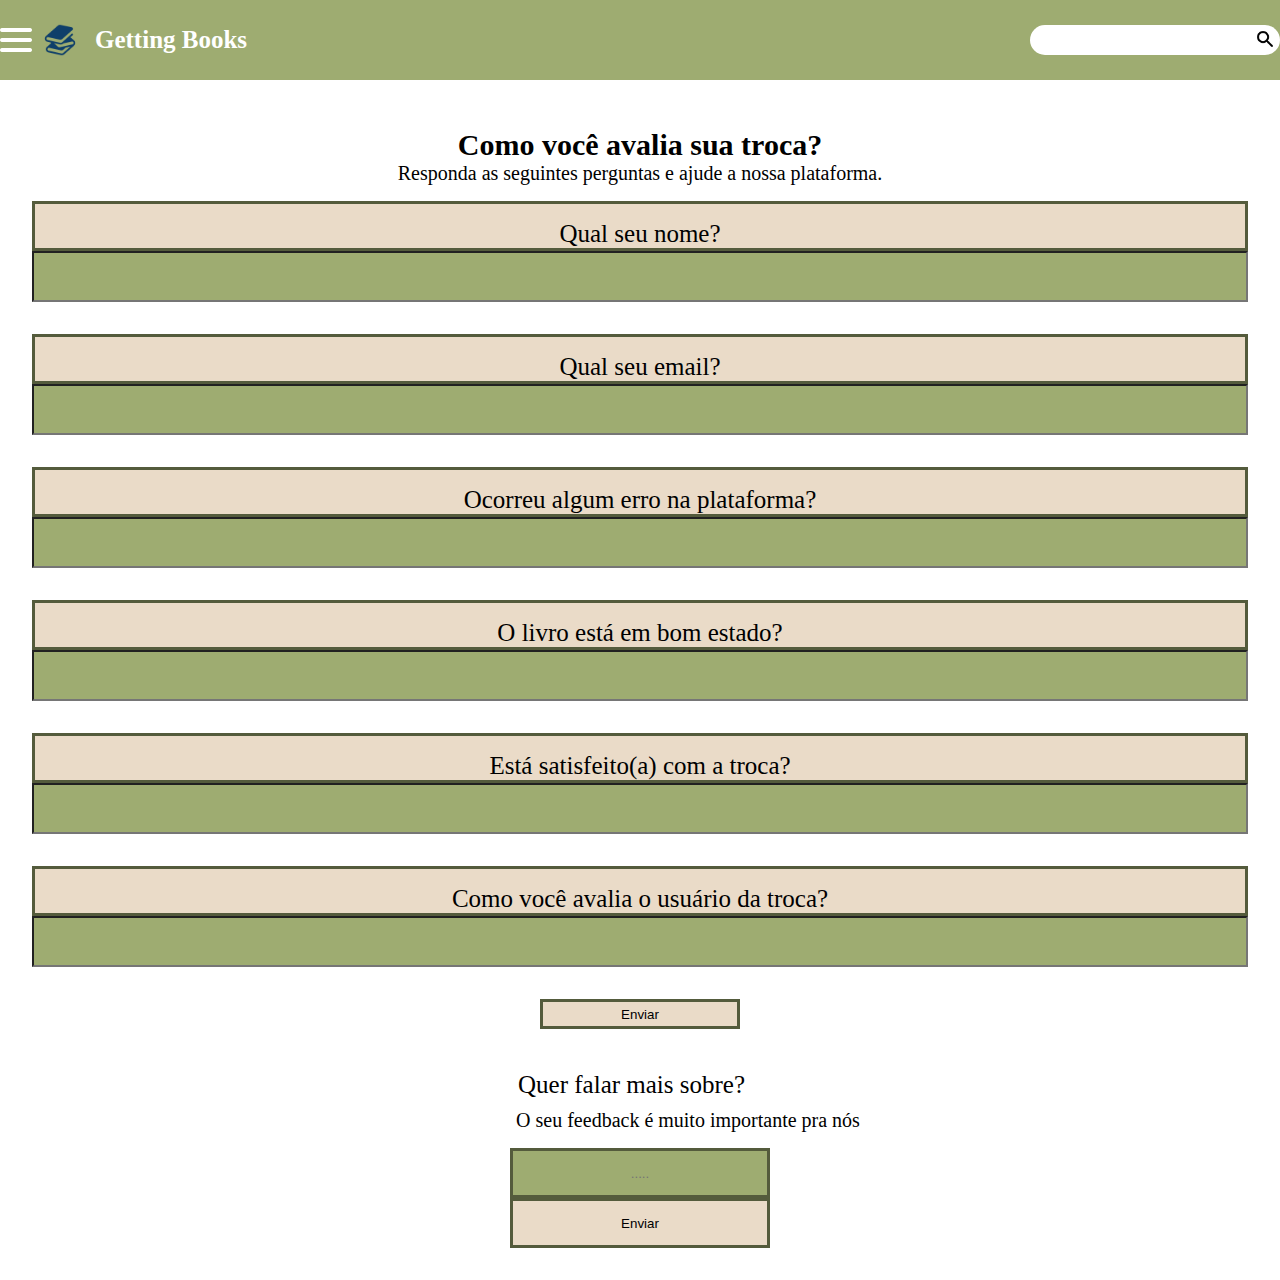
<file: index.html>
<!DOCTYPE html>
<html lang="pt-br">

<head>
    <meta charset="UTF-8">
    <meta name="viewport" content="width=device-width, initial-scale=1.0">
    <title>GETTING BOOKS</title>
    <link rel="stylesheet" href="./style/style.css">
    <script src="javascript.js" defer></script>

</head>

<body id="avaliacao-troca">
    <nav class="nav-topo">
        <a href="">Sobre a Getting Books</a>
        <li><a href="">Central De Ajuda</a></li>
    </nav>
    <header>

        <div class="logo">

            <button id="button"><img src="./imgs/menu (1).png" alt="" onclick="barra_lateral()"
                    id="btn_lateral"></button>

            <img src="./imgs/logo gettin.png" alt="" width="80px">
            <h1>Getting Books</h1>
        </div>
        <form action="" class="caixa-busca">

            <input type="search" name="busca" id="busca" placeholder="O que você está procurando?">
            <button type="submit" id="btn-busca"><img src="./imgs/procurar.png" alt="" width="20px"></button>

        </form>
        <div class="links-header">
            <a href=""><img src="./imgs/like.png" alt="" width="30px">Minha Lista</a>
            <a href=""><img src="./imgs/exchange.png" alt="" width="30px">Trocas</a>
            <a href=""><img src="./imgs/user (1).png" alt="" width="30px">Usuário</a>
        </div>
    </header>
    <nav class="nav-links">


        <a href="#">Categorias</a>
        <a href="#">Mais Trocados</a>
        <a href="#">Principais Autores</a>
        <a href="#">Obras de Sucesso</a>


    </nav>
    <nav class="versao_mobile" id="versao_mobile">
        <a href="#">Categorias</a>
        <a href="#">Mais Trocados</a>
        <a href="#">Principais Autores</a>
        <a href="#">Obras de Sucesso</a>
        <a href="#">Sobre a Getting Books</a>
        <a href="#">Central De Ajuda</a>
    </nav>


    <main>


        <section>
            <div class="cabeca">
                <h2>
                    Como você avalia sua troca?
                </h2>
                <p>
                    Responda as seguintes perguntas e ajude a nossa plataforma.
                </p>
            </div>
            <form class="formulario-troca" action="">
                <div class="perguntas">
                    <label for="text">Qual seu nome?</label>
                    <input type="text" name="text" id="resposta" required>
                </div>

                <div class="perguntas">
                    <label for="text">Qual seu email?</label>
                    <input type="text" name="text" id="resposta" required>
                </div>

                <div class="perguntas">
                    <label for="text">Ocorreu algum erro na plataforma?</label>
                    <input type="text" name="text" id="resposta" required>
                </div>
                <div class="perguntas">
                    <label for="text">O livro está em bom estado?</label>
                    <input type="text" name="text" id="resposta" required>
                </div>


                <div class="perguntas">
                    <label for="text">Está satisfeito(a) com a troca?</label>
                    <input type="text" name="text" id="resposta" required>
                </div>
                <div class="perguntas">
                    <label for="text">Como você avalia o usuário da troca?</label>
                    <input type="text" name="text" id="resposta" required>
                </div>
                <input type="submit" value="Enviar" id="btn-formulario" required>
            </form>


            <div class="text-final">


                <form action="">
                    <label for="text">Quer falar mais sobre?</label>
                    <p>O seu feedback é muito importante pra nós</p>

                    <input type="" name="text" id="caixa-sobre" placeholder=".....">
                    <input type="submit" value="Enviar" id="text">
                </form>






            </div>
        </section>



    </main>

</body>

</html>
</file>
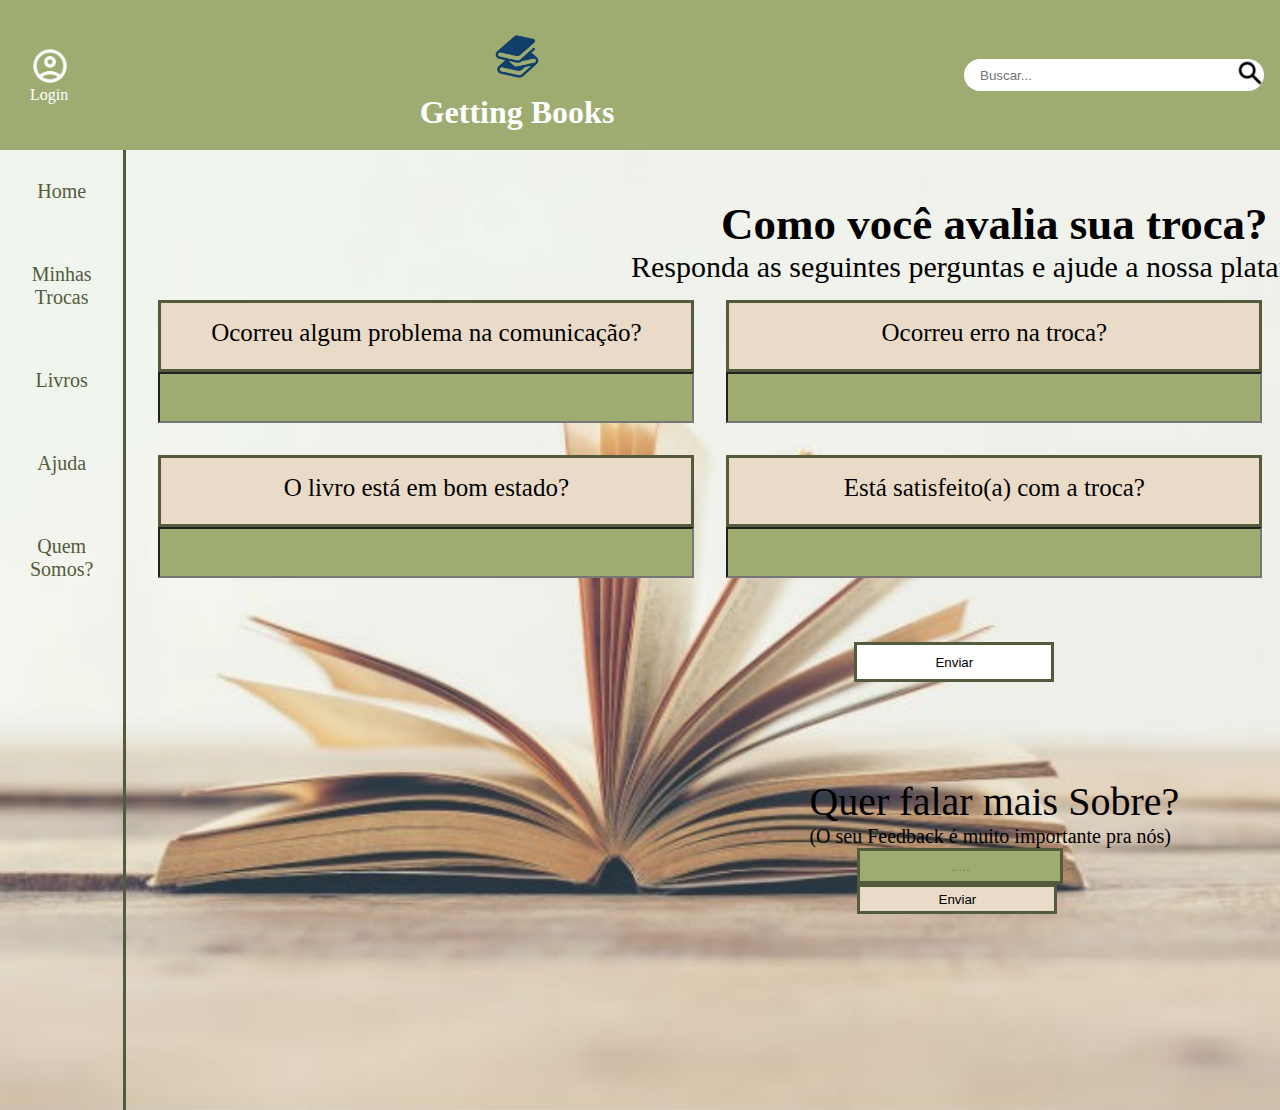
<file: aval.troca2.html>
<!DOCTYPE html>
<html lang="pt-br">

<head>
    <meta charset="UTF-8">
    <meta name="viewport" content="width=device-width, initial-scale=1.0">
    <title>Getting books</title>
    <link rel="stylesheet" href="./style/cssdaaval.troca2.css">

</head>

<body>
    <header>


        <div id="icon-perfil">

            <img src="./imgs/perfil.png" alt="" width="40px">
            <a href="">Login</a>
        </div>


        <div class="topo">
            <h1 class="logo">
                <img src="./imgs/logo gettin.png" alt="" width="70px">
                Getting Books
            </h1>
        </div>
        <form action="" id="topo-buscar">
            <input type="search" name="buscar" id="buscar" placeholder="Buscar...">
            <button type="submit" id="btn-buscar"> <img src="./imgs/procurar.png" alt="" width="28px"></button>
        </form>
    </header>

    <main id="avaliacao-troca">
        <aside class="barra-lateral">
            <a href="">Home</a>
            <a href="">Minhas Trocas </a>
            <a href="">Livros</a>
            <a href="">Ajuda</a>
            <a href="">Quem Somos?</a>
        </aside>

        <section>
            <div class="cabeca">
                <h2>
                    Como você avalia sua troca?
                </h2>
                <p>
                    Responda as seguintes perguntas e ajude a nossa plataforma.
                </p>
            </div>
            <form class="formulario-troca" action="">
                <div class="perguntas">
                    <label for="text">Ocorreu algum problema na comunicação?</label>
                    <input type="text" name="text" id="resposta" required>
                </div>

                <div class="perguntas">
                    <label for="text">Ocorreu erro na troca?</label>
                    <input type="text" name="text" id="resposta" required>
                </div>

                <div class="perguntas">
                    <label for="text">Ocorreu algum erro na plataforma?</label>
                    <input type="text" name="text" id="resposta" required>
                </div>
                <div class="perguntas">
                    <label for="text">O livro está em bom estado?</label>
                    <input type="text" name="text" id="resposta" required>
                </div>


                <div class="perguntas">
                    <label for="text">Está satisfeito(a) com a troca?</label>
                    <input type="text" name="text" id="resposta" required>
                </div>
                <div class="perguntas">
                    <label for="text">Como você avalia o usuário da troca?</label>
                    <input type="text" name="text" id="resposta" required>
                </div>
                <input type="submit" value="Enviar" id="btn-formulario" required>
            </form>


            <div class="text-final">


                <form action="">
                    <label for="text">Quer falar mais Sobre?</label>
                    <p>(O seu Feedback é muito importante pra nós)</p>
                    <input type="text" name="text" id="caixa-sobre" placeholder="....." >
                    <input type="submit" value="Enviar" id="text">
                </form>
                <!-- <p>O seu feedback é muito importante pra nós</p> -->






            </div>
        </section>



    </main>
</body>

</html>
</file>
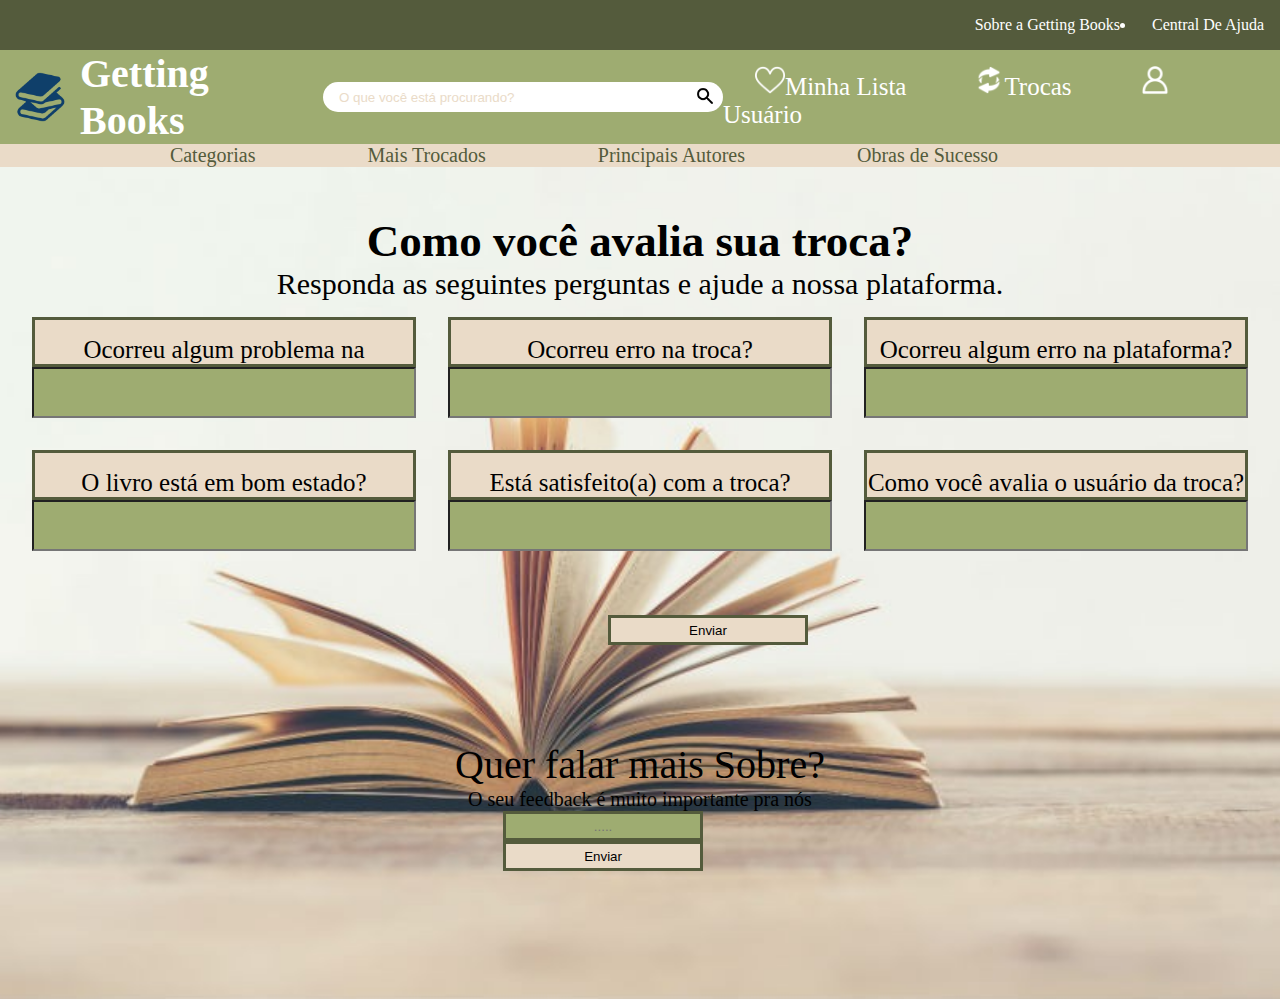
<file: avali.troca2.html>
<!DOCTYPE html>
<html lang="pt-br">

<head>
    <meta charset="UTF-8">
    <meta name="viewport" content="width=device-width, initial-scale=1.0">
    <title>GETTING BOOKS</title>
    <link rel="stylesheet" href="./style/outro.css">

</head>

<body>
    <nav class="nav-topo">
        <a href="">Sobre a Getting Books</a>
        <li><a href="">Central De Ajuda</a></li>
    </nav>
    <header>

        <div class="logo">
            <img src="./imgs/logo gettin.png" alt="" width="80px">
            <h1>Getting Books</h1>
        </div>
        <form action="" class="caixa-busca">

            <input type="search" name="busca" id="busca" placeholder="O que você está procurando?">
            <button type="submit" id="btn-busca"><img src="./imgs/procurar.png" alt="" width="20px"></button>

        </form>
        <div class="links-header">
            <a href=""><img src="./imgs/like.png" alt="" width="30px">Minha Lista</a>
            <a href=""><img src="./imgs/exchange.png" alt="" width="30px">Trocas</a>
            <a href=""><img src="./imgs/user (1).png" alt="" width="30px">Usuário</a>
        </div>
    </header>
    <nav class="nav-links">


        <a href="#">Categorias</a>
        <a href="#">Mais Trocados</a>
        <a href="#">Principais Autores</a>
        <a href="#">Obras de Sucesso</a>

      
    </nav>

    <main id="avaliacao-troca">
        

        <section>
            <div class="cabeca">
                <h2>
                    Como você avalia sua troca?
                </h2>
                <p>
                    Responda as seguintes perguntas e ajude a nossa plataforma.
                </p>
            </div>
            <form class="formulario-troca" action="">
                <div class="perguntas">
                    <label for="text">Ocorreu algum problema na comunicação?</label>
                    <input type="text" name="text" id="resposta" required>
                </div>

                <div class="perguntas">
                    <label for="text">Ocorreu erro na troca?</label>
                    <input type="text" name="text" id="resposta" required>
                </div>

                <div class="perguntas">
                    <label for="text">Ocorreu algum erro na plataforma?</label>
                    <input type="text" name="text" id="resposta" required>
                </div>
                <div class="perguntas">
                    <label for="text">O livro está em bom estado?</label>
                    <input type="text" name="text" id="resposta" required>
                </div>


                <div class="perguntas">
                    <label for="text">Está satisfeito(a) com a troca?</label>
                    <input type="text" name="text" id="resposta" required>
                </div>
                <div class="perguntas">
                    <label for="text">Como você avalia o usuário da troca?</label>
                    <input type="text" name="text" id="resposta" required>
                </div>
                <input type="submit" value="Enviar" id="btn-formulario" required>
            </form>


            <div class="text-final">


                <form action="">
                    <label for="text">Quer falar mais Sobre?</label>
                    <p>O seu feedback é muito importante pra nós</p>

                    <input type="text" name="text" id="caixa-sobre" placeholder="....." >
                    <input type="submit" value="Enviar" id="text">
                </form>
               





            </div>
        </section>



    </main>

</body>

</html>
</file>
<file: style/style.css>
* {
  margin: 0;
  padding: 0;
  box-sizing: border-box;
}

:root {
  --cor-primaria: #9EAC71;
  --cor-secundaria: #545b3c;
  --cor-tres: #eadbc8;
  --BRANCO: white;
  --preto: black;
}

.nav-topo {
  background-color: var(--cor-secundaria);
  display: flex;
  align-items: center;
  justify-content: end;

}

.nav-topo li {
  color: var(--BRANCO);
}

.nav-topo a {
  color: var(--BRANCO);
  text-decoration: none;
  padding: 1rem;

}

header {
  background-color: var(--cor-primaria);
  color: var(--BRANCO);
  display: flex;
  justify-content: space-between;
  align-items: center;
  position: relative;

}

.logo {
  display: flex;
  align-items: center;

  font-size: 20px;


}

.caixa-busca {
  display: flex;
  position: relative;
  align-items: center;

}

#busca {

  height: 30px;
  width: 400px;
  border-radius: 20px;
  border: none;
  cursor: pointer;


}

.caixa-busca ::placeholder {
  padding-left: 1rem;
  color: var(--cor-tres);

}

#btn-busca {
  background-color: transparent;
  border: none;
  position: absolute;
  right: 2%;
  cursor: pointer;

}



.links-header :hover {
  color: var(--cor-tres);


}

.links-header a {

  font-size: 25px;
  text-decoration: none;
  margin: 2rem;
  color: var(--BRANCO);

}




.nav-links {
  background-color: var(--cor-tres);
  display: flex;
  justify-content: center;



}

.nav-links a {

  color: var(--cor-secundaria);
  text-decoration: none;
  cursor: pointer;
  font-size: 20px;
  margin-right: 7rem;

}




.cabeca {
  display: flex;
  flex-direction: column;
  /* justify-content: center; */
  text-align: center;
  padding: 1rem;
  font-size: 30px;
}















.formulario-troca {
  display: grid;
  grid-template-columns: repeat(3, 1fr);
  gap: 2rem;
}


#avaliacao-troca section {
  padding: 2rem;
}

.perguntas {

  display: flex;
  flex-direction: column;
  font-size: 25px;
  /* justify-content: space-between; */
  /* align-items: center; */


}

.perguntas label {
  background-color: var(--cor-tres);
  border: solid var(--cor-secundaria);
  text-align: center;
  padding-top: 1rem;
  height: 50px;





}

#resposta {
  padding: 1rem;
  background-color: var(--cor-primaria);



}

#btn-formulario {
  display: grid;
  grid-column: 2;
  border: solid var(--cor-secundaria);
  height: 30px;
  width: 200px;
  background-color: var(--cor-tres);
  margin-left: 12rem;
  margin-top: 2rem;
  cursor: pointer;
  /* border-radius: 20px; */
}

.text-final {
  display: flex;
  flex-direction: column;
  align-items: center;
  margin-top: 2rem;


}

.text-final label {
  display: flex;
  font-size: 40px;
  margin-left: 6rem;
}

.text-final p {


  font-size: 20px;
  color: var(--preto);
  margin-bottom: 1rem;
  margin-left: 6rem;

}

.text-final input {
  display: flex;
  margin-left: 5rem;
  width: 550px;
  height: 50px;

  margin: auto;
  background-color: var(--cor-tres);
  border: solid var(--cor-secundaria);
  cursor: pointer;
  /* border-radius: 30px; */
}


/* 
  #avaliacao-troca {
   
    background-image: url(../imgs/);
    background-size: cover;
    background-repeat: no-repeat; */
/* precisa dar 12 no total de colunas a serem preenchidas */
/* precisa colocar o grid no pai, que vai colocar coluna em toda a pagina e onde eu quero mais coluna aplica outro grid e pode aplicar um display flex */


#caixa-sobre::placeholder {
  text-align: center;
}

#caixa-sobre {
  display: flex;

  background-color: var(--cor-primaria);
  border: solid var(--cor-secundaria);
  width: 550px;
  height: 50px;


}

.logo button {
  display: none;
  width: 25px;
  background: none;
  border: none;
  cursor: pointer;




}

.logo button img {
  display: none;
}

.versao_mobile {
  font-size: 25px;
  display: flex;
  flex-direction: column;
  gap: 20px;
  position: absolute;
  top: 8%;
  z-index: 1;
  background-color: var(--cor-tres);
  margin: auto;
  
  visibility: hidden; 
  


}
.versao_mobile a{
  text-decoration: none;
  padding: 10px;
  cursor: pointer;
  margin-bottom: 20px;
  color: var(--cor-secundaria);
  padding: 20px;
  height: 100%;
}
.versao_mobile a:hover{
  background-color: var(--cor-primaria);
}

@media screen and (max-width:1300px) {
  header {
    height: 80px;
    display: flex;
    justify-content: space-between;
  }

  #busca {
    width: 250px;
  }
  .caixa-busca ::placeholder {
   color: var(--BRANCO);
  }
  .logo{
    display: flex;
    gap: 10px;
  }
  .logo img{
    
    width: 50px;
   
   
   
  }
.logo h1{
  font-size: 25px;
 
}
  .logo button {
    display: flex;
    
  }

  .logo button img {
    display: flex;
   
  }

  .links-header {
    display: none;
  }

  .nav-topo {
    display: none;
  }

  .nav-links {
    display: none;
  }



  .versao_mobile {
    display: flex;
    flex-direction: column;

  }
  .formulario-troca{
    display: flex;
    flex-direction: column;
  }
  #btn-formulario{
    display: flex;
  margin: auto;
  
  }
  .cabeca{
    font-size: 20px;
  }
  .text-final {
   
   display: flex;
   text-align: center;
   
  }
  .text-final label{
    font-size: 25px; 
    margin-left:20% ;
    padding: 10px;
  }
  #caixa-sobre{
 
    width: 260px;
  }
  .text-final input{
    width: 260px;

  }
/*barra-lateral*/
.versao_mobile.abrir {
  display: flex;
  visibility: visible;
  text-align: center;
}
#btn_lateral {
  display: flex;
 
 



}

}
</file>
<file: style/cssdaaval.troca2.css>
:root {
    --cor-primaria: #9EAC71;
    --cor-secundaria: #545b3c;
    --cor-tres: #eadbc8;
    --BRANCO: white;
    --preto: black;
  }

  * {
    margin: 0;
    padding: 0;
    /* box-sizing: border-box;  */
  }

  .topo {
    display: flex;
    color: var(--BRANCO);
  }

  header {

    height: 150px;
    background-color: var(--cor-primaria);
    display: flex;
    align-items: center;
    padding-left: 30px;
    justify-content: space-between;

  }

  .logo {
    display: flex;
    flex-direction: column;
    align-items: center;


  }

  #icon-perfil {
    display: flex;
    flex-direction: column;

  }

  #icon-perfil a {
    text-decoration: none;
    color: var(--BRANCO);

  }

  #topo-buscar {

    display: flex;
    position: relative;




  }

  #btn-buscar {
    background-color: transparent;
    border: none;
    cursor: pointer;
    position: absolute;
    right: 5%;



  }

  #buscar {
    height: 30px;
    width: 300px;
    border-radius: 40px;
    border: none;
    padding: 1rem;
    margin-right: 1rem;
  }

  #buscar ::placeholder {
    text-align: center;
  }


  /* lateral da pagina */
  .barra-lateral {
    display: flex;
    flex-direction: column;
    padding: 30px;
    height: 100vh;
    /* width: 300px; */
    align-items: center;

    text-align: center;
    border-right: solid var(--cor-secundaria);
  }

  .barra-lateral a {
    margin-bottom: 60px;
    text-decoration: none;
    cursor: pointer;
    color: var(--cor-secundaria);
    font-size: 20px;



  }

  .barra-lateral :hover {
    color: var(--cor-primaria);

  }

  .cabeca {
    display: flex;
    flex-direction: column;
    /* justify-content: center; */
    text-align: center;
    padding: 1rem;
    font-size: 30px;
  }















  .formulario-troca {
    display: grid;
    grid-template-columns: repeat(3, 1fr);
    gap: 2rem;
  }

  #avaliacao-troca section {
    padding: 2rem;
  }

  .perguntas {

    display: flex;
    flex-direction: column;
    font-size: 25px;
    /* justify-content: space-between; */
    /* align-items: center; */


  }

  .perguntas label {
    background-color: var(--cor-tres);
    border: solid var(--cor-secundaria);
    text-align: center;
    padding-top: 1rem;
    height: 50px;





  }

  #resposta {
    padding: 1rem;
    background-color: var(--cor-primaria);
    width: 500px;


  }

  #btn-formulario {
    display: grid;
    grid-column: 2;
    border: solid var(--cor-secundaria);
    height: 40px;
    width: 200px;
    background-color: var(--BRANCO);
    margin-left: 8rem;
    margin-top: 2rem;
    cursor: pointer;
    /* border-radius: 20px; */
  }

  .text-final {
    display: flex;
    flex-direction: column;
    align-items: center;
    padding: 6rem;

  }

  .text-final label {
    display: flex;
    font-size: 40px;

  }

  .text-final p {
    display: flex;
    font-size: 20px;
    /* padding: 2rem; */
    color: var(--preto);
  }

  .text-final input {
    display: flex;
    margin-left: 3rem;
   
    justify-content: center;
    height: 30px;
    width: 200px;
    background-color: var(--cor-tres);
    border: solid var(--cor-secundaria);
    cursor: pointer;
    /* border-radius: 30px; */
  }



  #avaliacao-troca {
    display: grid;
    grid-template-columns: 1fr 11fr;
    background-image: url(../imgs/livro3.jpg);
    background-size: cover;
    background-repeat: no-repeat;
    /* precisa dar 12 no total de colunas a serem preenchidas */
    /* precisa colocar o grid no pai, que vai colocar coluna em toda a pagina e onde eu quero mais coluna aplica outro grid e pode aplicar um display flex */
  }

  #caixa-sobre::placeholder {
    text-align: center;
  }

  #caixa-sobre {
    background-color: var(--cor-primaria);
    border: solid var(--cor-secundaria);
    
   
  }
</file>
<file: style/outro.css>
* {
    margin: 0;
    padding: 0;
    box-sizing: border-box;
}

:root {
    --cor-primaria: #9EAC71;
    --cor-secundaria: #545b3c;
    --cor-tres: #eadbc8;
    --BRANCO: white;
    --preto: black;
}
.nav-topo{
    background-color: var(--cor-secundaria);
    display: flex;
    align-items: center;
    justify-content: end;

}
.nav-topo li{
    color: var(--BRANCO);
}
.nav-topo a {
    color: var(--BRANCO);
    text-decoration: none;
    padding: 1rem;
   
}

header {
    background-color: var(--cor-primaria);
    color: var(--BRANCO);
    display: flex;
    justify-content: space-between;
    align-items: center;

}

.logo {
    display: flex;
    align-items: center;
  
    font-size: 20px;


}

.caixa-busca {
    display: flex;
    position: relative;
    align-items: center;
    
}

#busca {

    height: 30px;
    width: 400px;
    border-radius: 20px;
    border: none;
    cursor: pointer;


}

.caixa-busca ::placeholder {
    padding-left: 1rem;
    color: var(--cor-tres);
    
}

#btn-busca {
    background-color: transparent;
    border: none;
    position: absolute;
    right: 2%;
    cursor: pointer;

}



.links-header :hover{
    color: var(--cor-tres);

   
}

.links-header a {

    font-size: 25px;
    text-decoration: none;
    margin: 2rem;
    color: var(--BRANCO);

}

   


.nav-links{
    background-color: var(--cor-tres);
    display: flex;
    justify-content: center;
  
   

}
.nav-links a{
   
    color: var(--cor-secundaria);
    text-decoration: none;
    cursor: pointer;
    font-size: 20px;
    margin-right: 7rem;
   
  }

   
 

  .cabeca {
    display: flex;
    flex-direction: column;
    /* justify-content: center; */
    text-align: center;
    padding: 1rem;
    font-size: 30px;
  }















  .formulario-troca {
    display: grid;
    grid-template-columns: repeat(3, 1fr);
    gap: 2rem;
  }

  #avaliacao-troca section {
    padding: 2rem;
  }

  .perguntas {

    display: flex;
    flex-direction: column;
    font-size: 25px;
    /* justify-content: space-between; */
    /* align-items: center; */


  }

  .perguntas label {
    background-color: var(--cor-tres);
    border: solid var(--cor-secundaria);
    text-align: center;
    padding-top: 1rem;
    height: 50px;





  }

  #resposta {
    padding: 1rem;
    background-color: var(--cor-primaria);
    


  }

  #btn-formulario {
    display: grid;
    grid-column: 2;
    border: solid var(--cor-secundaria);
    height: 30px;
    width: 200px;
    background-color: var(--cor-tres);
    margin-left: 10rem;
    margin-top: 2rem;
    cursor: pointer;
    /* border-radius: 20px; */
  }

  .text-final {
    display: flex;
    flex-direction: column;
    align-items: center;
    padding: 6rem;

  }

  .text-final label {
    display: flex;
    font-size: 40px;

  }

  .text-final p {
    display: flex;
    justify-content: center;
    font-size: 20px;
    color: var(--preto);
   
  }

  .text-final input {
    display: flex;
    margin-left: 3rem;
   
    justify-content: center;
    height: 30px;
    width: 200px;
    background-color: var(--cor-tres);
    border: solid var(--cor-secundaria);
    cursor: pointer;
    /* border-radius: 30px; */
  }



  #avaliacao-troca {
   
    background-image: url(../imgs/livro3.jpg);
    background-size: cover;
    background-repeat: no-repeat;
    /* precisa dar 12 no total de colunas a serem preenchidas */
    /* precisa colocar o grid no pai, que vai colocar coluna em toda a pagina e onde eu quero mais coluna aplica outro grid e pode aplicar um display flex */
  }

  #caixa-sobre::placeholder {
    text-align: center;
  }

  #caixa-sobre {
    background-color: var(--cor-primaria);
    border: solid var(--cor-secundaria);
    
   
  }
</file>
